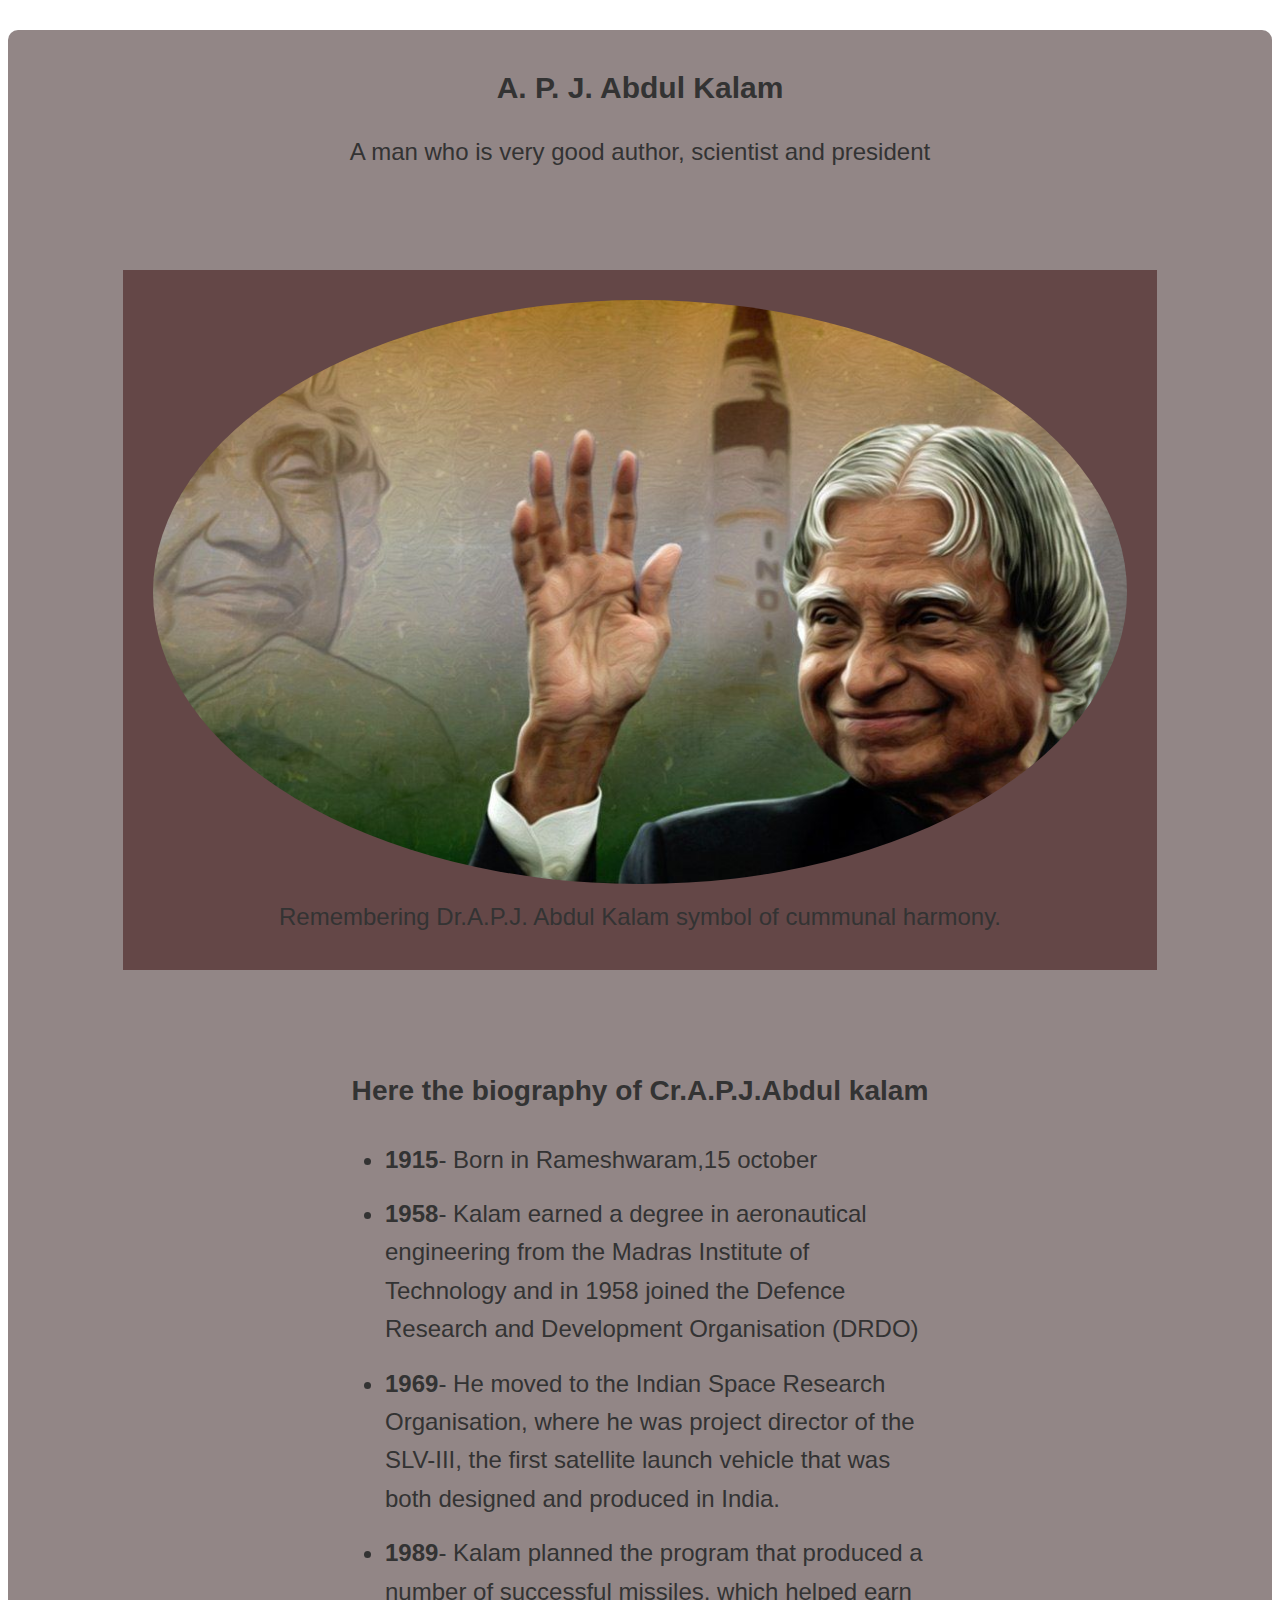
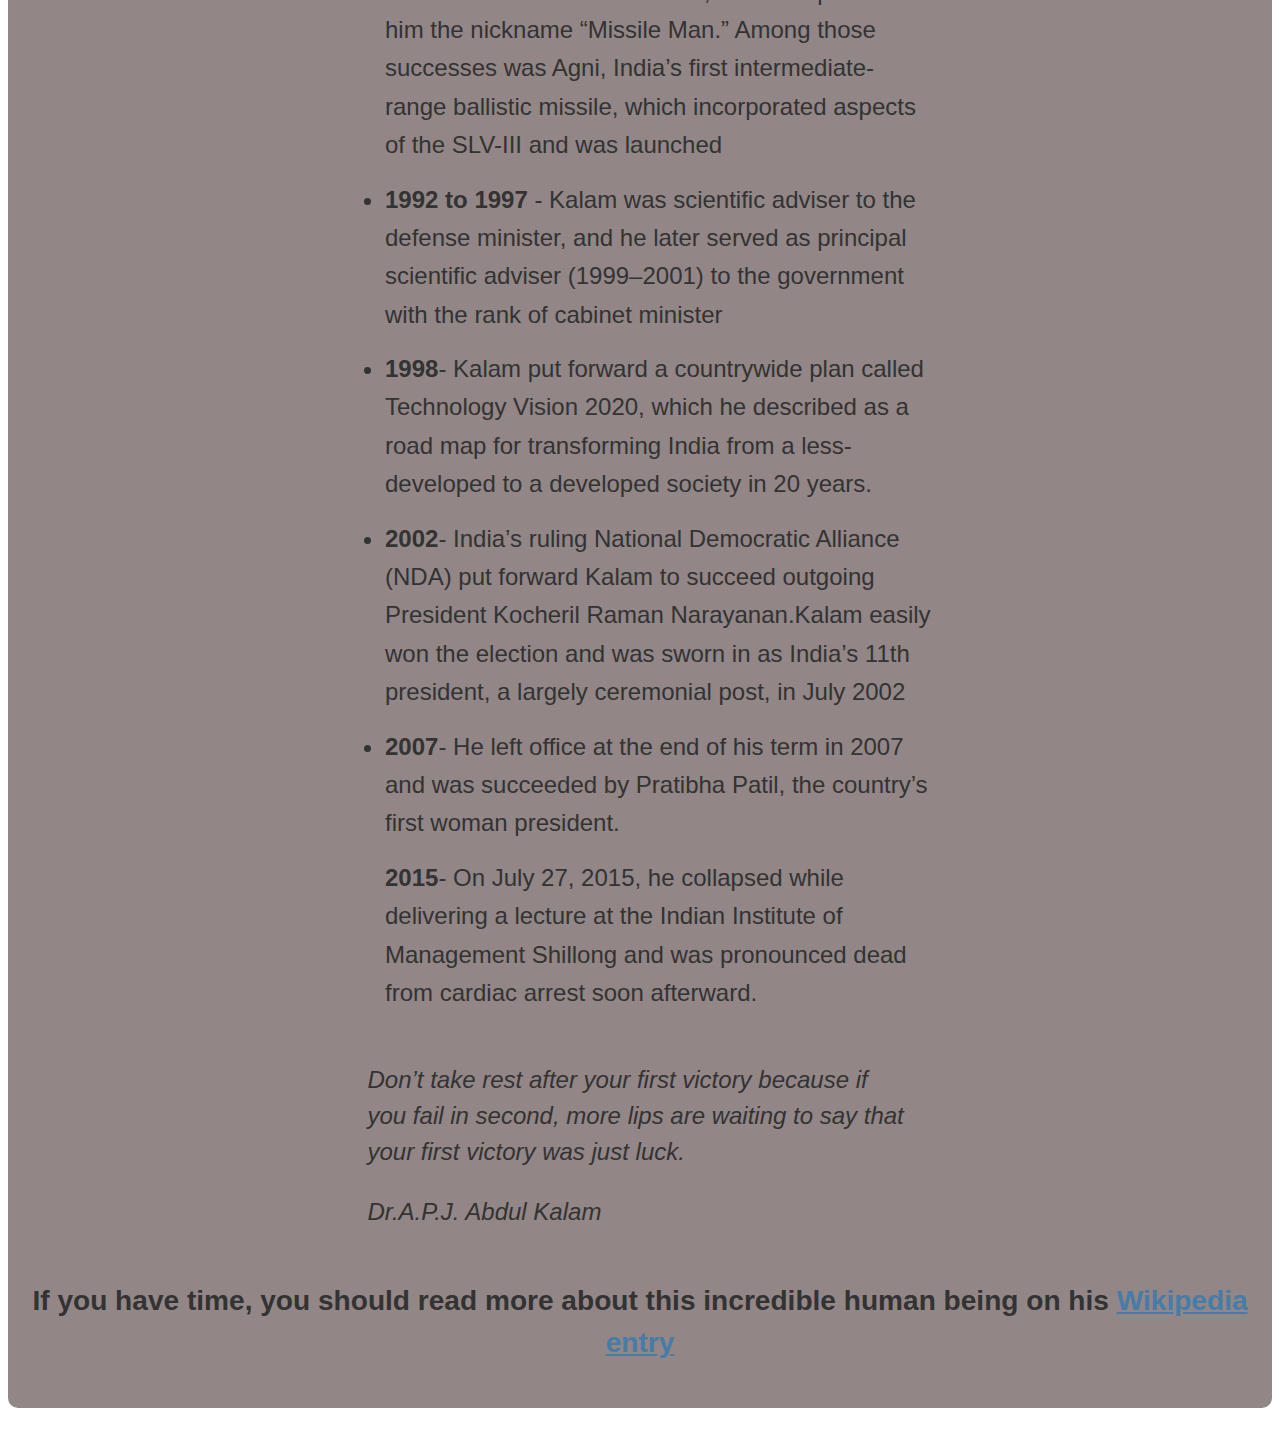
<file: index.html>
<DOCTYPE html>
    <html>
        <head>
            <title>FCC: A.P.J. Abdul Kalam</title>
            <link rel= "stylesheet" href="tribute.css">
            <script src="https://cdn.freecodecamp.org/testable-projects-fcc/v1/bundle.js"></script>
        </head>
        <body>
<main id= "main">
    <h1 id= "title">A. P. J. Abdul Kalam</h1>
    <p>A man who is very good author, scientist and president</p>
    <figure id= "img-div">
    <img id = "image" src= "APJ.jpeg" alt= "President of India">
      <figcaption id="img-caption">
        Remembering Dr.A.P.J. Abdul Kalam symbol of cummunal harmony.
        </figcaption>
      </figure>
    <div id= "tribute-info">
      <h3 id= "headlines">Here the biography of Cr.A.P.J.Abdul kalam</h3>
      <ul>
        <li>
          <strong>1915</strong>- Born in Rameshwaram,15 october
          </li>
        <li>
          <strong>1958</strong>- Kalam earned a degree in aeronautical engineering from the Madras Institute of Technology and in 1958 joined the Defence Research and Development Organisation (DRDO)
        </li>
        <li>
          <strong>1969</strong>- He moved to the Indian Space Research Organisation, where he was project director of the SLV-III, the first satellite launch vehicle that was both designed and produced in India. 
        </li>
        <li>
          <strong>1989</strong>-  Kalam planned the program that produced a number of successful missiles, which helped earn him the nickname “Missile Man.” Among those successes was Agni, India’s first intermediate-range ballistic missile, which incorporated aspects of the SLV-III and was launched
        </li>
        <li>
          <strong>1992 to 1997 </strong>- Kalam was scientific adviser to the defense minister, and he later served as principal scientific adviser (1999–2001) to the government with the rank of cabinet minister
        </li>
        <li>
          <strong>1998</strong>- Kalam put forward a countrywide plan called Technology Vision 2020, which he described as a road map for transforming India from a less-developed to a developed society in 20 years.
        </li>
            <li>
              <strong>2002</strong>- India’s ruling National Democratic Alliance (NDA) put forward Kalam to succeed outgoing President Kocheril Raman Narayanan.Kalam easily won the election and was sworn in as India’s 11th president, a largely ceremonial post, in July 2002
            </li>
            <li>
              <strong>2007</strong>- He left office at the end of his term in 2007 and was succeeded by Pratibha Patil, the country’s first woman president. 
            </li>
            <l>
              <strong>2015</strong>- On July 27, 2015, he collapsed while delivering a lecture at the Indian Institute of Management Shillong and was pronounced dead from cardiac arrest soon afterward.
            </li>
        </ul>
     <blockquote
        cite="http://news.rediff.com/report/2009/sep/14/pm-pays-tribute-to-father-of-green-revolution-borlaug.htm"
      >
            <p> Don’t take rest after your first victory because if you fail in second, more lips are waiting to say that your first victory was just luck.</p>
       <cite>Dr.A.P.J. Abdul Kalam</cite>
       </blockquote>
        <h3>
        If you have time, you should read more about this incredible human being
        on his
        <a
          id="tribute-link"
          href="https://en.wikipedia.org/wiki/Norman_Borlaug"
          target="_blank">
           Wikipedia entry</a>
      </h3>
      </div>
    </main>
    <script src="https://cdn.freecodecamp.org/testable-projects-fcc/v1/bundle.js"></script>
</body>
    </html>
</file>
<file: tribute.css>
html {
    font-size: 15px;
  }
  body{
    font-family: -apple-system, BlinkMacSystemFont, 'Segoe UI', 'Roboto','Helvetica Neue', Arial, sans-serif;
     font-size: 1.6rem;
    line-height: 1.5;
     text-align: center;
     color: #333;
    margin: 0;
  }
  h1 {
    font-size: 2rem;
    margin-bottom: 0;
  }
  @media (max-width: 460px) {
    h1{
      font-size: 3.5rem;
      line-height: 1.2;
    }
  }
  h2 {
    font-size: 3.25rem;
  }
  a {
    color: #477ca7;
  }
  a:visited{
  color: #74638f;
  }
  
  #main {
    margin: 30px 8px;
    padding: 15px;
    border-radius: 10px;
    background: rgb(146, 134, 134);
  }
  @media (max-width: 460px) {
    #main {
      margin: 0;
    }
  }
  img {
    max-width: 100%;
    border-radius: 50%;
    display: block;
    height: auto;
    margin: 0 auto;
  }
  
  #img-div {
    background: rgb(100, 71, 71);
    padding: 30px;
    margin: 100;
  
  }
  #img-caption {
    margin: 15px 0 5px 0;
  }
  @media (max-width: 460px) {
    #img-caption {
      font-size: 1.4rem;
    }
  }
  #headline {
    margin: 50px 0;
    text-align: center;
  }
  ul {
    max-width: 550px;
    margin: 0 auto 50px auto;
    text-align: left;
    line-height: 1.6;
  }
  li {
    margin: 16px 0;
  }
  
  blockquote {
    font-style: italic;
    max-width: 545px;
    margin: 0 auto 50px auto;
    text-align: left;
  }
</file>
